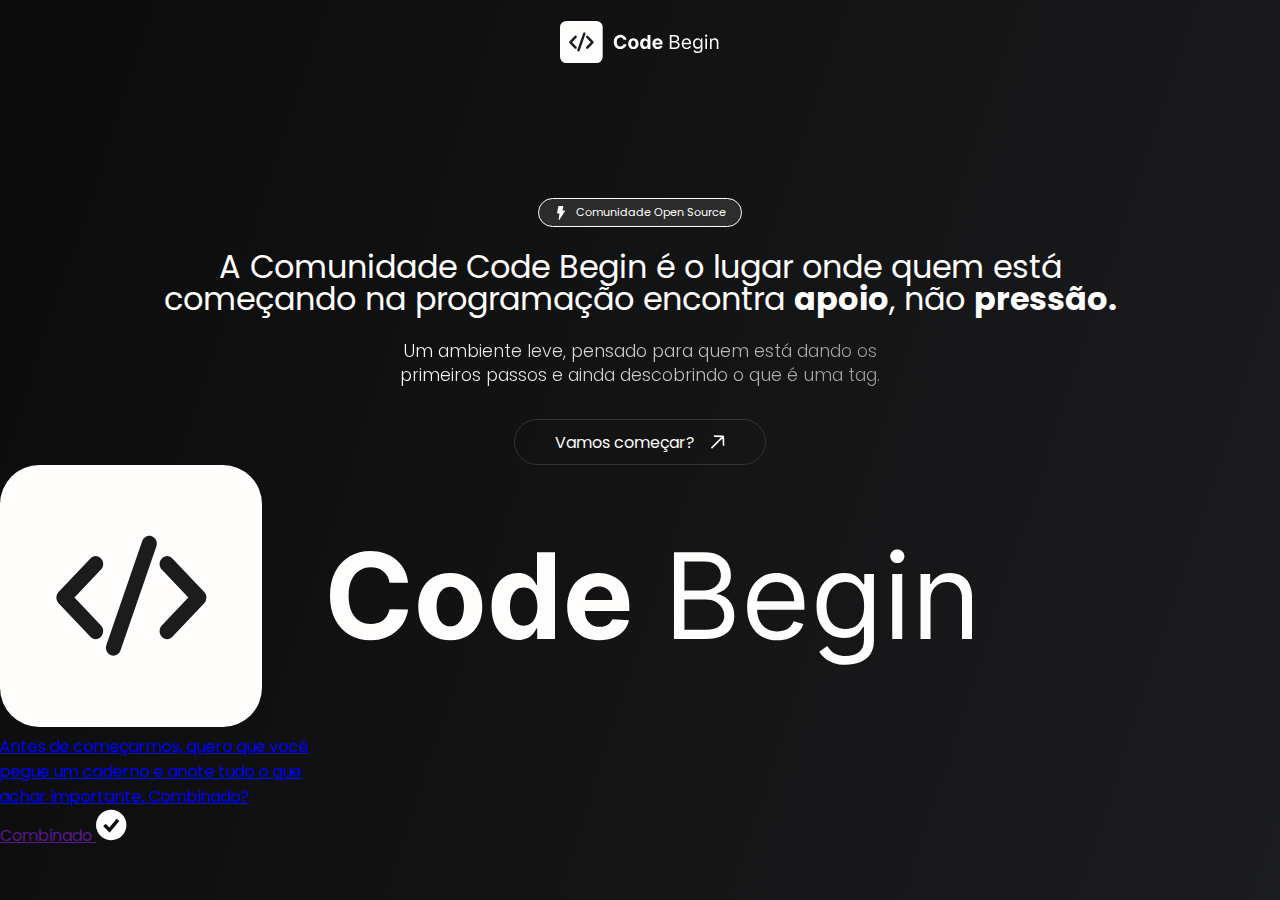
<file: index.html>
<!DOCTYPE html>
<html lang="pt-br">
<head>
    <meta charset="UTF-8">
    <meta name="viewport" content="width=device-width, initial-scale=1.0">
    <meta name="description" content="A Code Begin é uma comunidade feita por devs iniciantes, para devs iniciantes. Aqui você aprende, compartilha e cresce com quem também está começando na programação.">
    <meta name="keywords" content="programação, iniciantes, comunidade, aprendizado, desenvolvimento, web, software, tecnologia, devs, Code Begin">
    <meta name="author" content="Luiz Marcolino | Criador da Code Begin">
    <meta name="theme-color" content="#1B1C1E">
    <meta property="og:title" content="Code Begin | De devs iniciantes, para devs iniciantes">
    <meta property="og:description" content="A Code Begin é uma comunidade feita por devs iniciantes, para devs iniciantes. Aqui você aprende, compartilha e cresce com quem também está começando na programação.">
    <meta property="og:image" content=".src/assets/images/logo-white.svg">
    <meta property="og:type" content="website">
    <link rel="icon" href="./src/assets/images/icon-white.png" type="image/x-icon">
    <link rel="stylesheet" href="./src/css/global.css">
    <title>Code Begin | De devs iniciantes, para devs iniciantes</title>
</head>
<body class="body-index">
    <header class="header-index">
        <div class="logo"><img src="./src/assets/images/logo-white.svg" alt="Logo | Code Begin"></div>
    </header>
    <main>
        <div class="container-index">
            <span class="badge-index"><img src="./src/assets/images/flash.svg"> Comunidade Open Source</span>
            <h1 class="title-index">A Comunidade Code Begin é o lugar onde quem está <br> começando na programação encontra <strong>apoio</strong>, não <strong>pressão.</strong></h1>
            <p class="subtitle-index">Um ambiente leve, pensado para quem está dando os <br> primeiros passos  e ainda descobrindo o que é uma tag.</p>
            <div class="button-index">
                <a href="#" class="btn" id="openModal">Vamos começar? <img src="./src/assets/images/arrow-top.svg"</a>
            </div>
        </div>
    </main>
    <div class="modal" id="modal">
        <div class="modal-content">
            <div class="logo-modal">
                <img src="./src/assets/images/logo-white.svg" alt="Logo | Code Begin">
            </div>
            <div class="text-modal">
                <p>Antes de começarmos, quero que você <br> pegue um caderno e anote tudo o que <br> achar importante.
                    Combinado?</p>
            </div>
            <div class="button-modal">
                <a href="" class="modal-btn">Combinado <img src="./src/assets/images/check.svg"></a>
            </div>
        </div>
    </div>
    <script src="./src/js/index.js"></script>
</body>
</html>
</file>
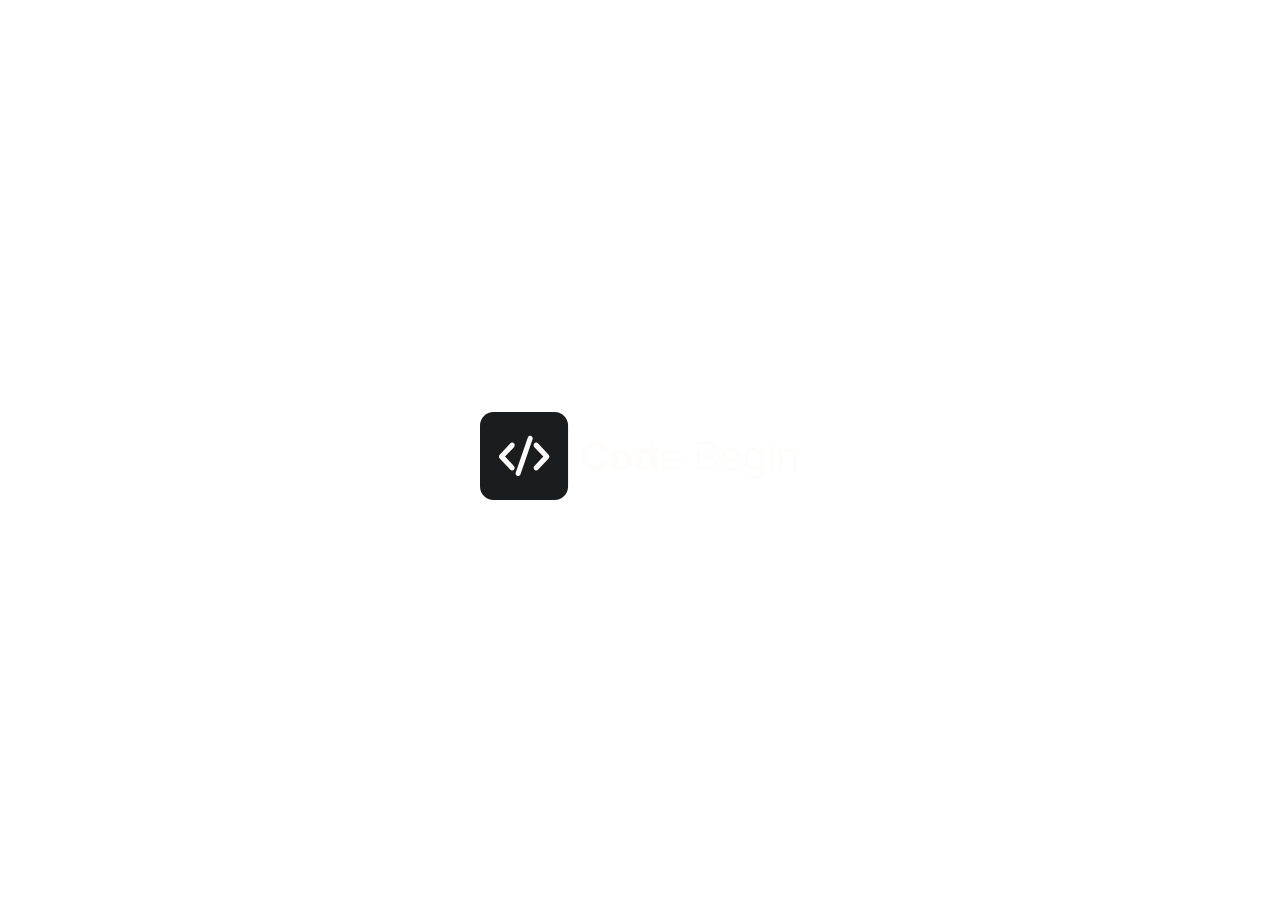
<file: src/pages/construcao.html>
<!DOCTYPE html>
<html lang="pt-br">
<head>
    <meta charset="UTF-8">
    <meta name="viewport" content="width=device-width, initial-scale=1.0">
    <meta name="description"content="A Code Begin é uma comunidade feita por devs iniciantes, para devs iniciantes. Aqui você aprende, compartilha e cresce com quem também está começando na programação.">
    <meta name="keywords" content="programação, iniciantes, comunidade, aprendizado, desenvolvimento, web, software, tecnologia, devs, Code Begin">
    <meta name="author" content="Luiz Marcolino | Criador da Code Begin">
    <meta name="theme-color" content="#1B1C1E">
    <meta property="og:title" content="Code Begin | De devs iniciantes, para devs iniciantes">
    <meta property="og:description"content="A Code Begin é uma comunidade feita por devs iniciantes, para devs iniciantes. Aqui você aprende, compartilha e cresce com quem também está começando na programação.">
    <meta property="og:image" content="./src/assets/images/logo-white.svg">
    <meta property="og:type" content="website">
    <link rel="shortcut icon" href="../assets/images/icon-dark.png" type="image/x-icon">
    <title>Construindo... | Code Begin</title>
</head>

<style>
    body {
        display: flex;
        justify-content: center;
        align-items: center;
        height: 100vh;
    }
    img {
        width: 20rem;
        height: 20rem;
    }
</style>
<body>
    <div class="container">
        <img src="../assets/images/logo-dark.svg" alt="">
    </div>
</body>
</html>
</file>
<file: src/css/global.css>
@import url('https://fonts.googleapis.com/css2?family=Poppins:wght@400;700&display=swap');
@import url('https://fonts.googleapis.com/css2?family=JetBrains+Mono&display=swap');
@import url('./index.css');

* {
    margin: 0;
    padding: 0;
    box-sizing: border-box;
    font-family: 'Poppins', sans-serif;
}

.font-code {
    font-family: 'JetBrains Mono', monospace;
    font-style: italic;
}

:root {
    --preto: #1B1C1E;
    --branco: #FEFDFB;
    --hover: #303030;
    --texto-hover: #e4e4e4;
    --border-btn: #303236;
    --bg-color-transparent: rgba(255, 255, 255, 0.11);
}

::selection {
    background-color: var(--bg-color-transparent);
    color: var(--branco);
}
</file>
